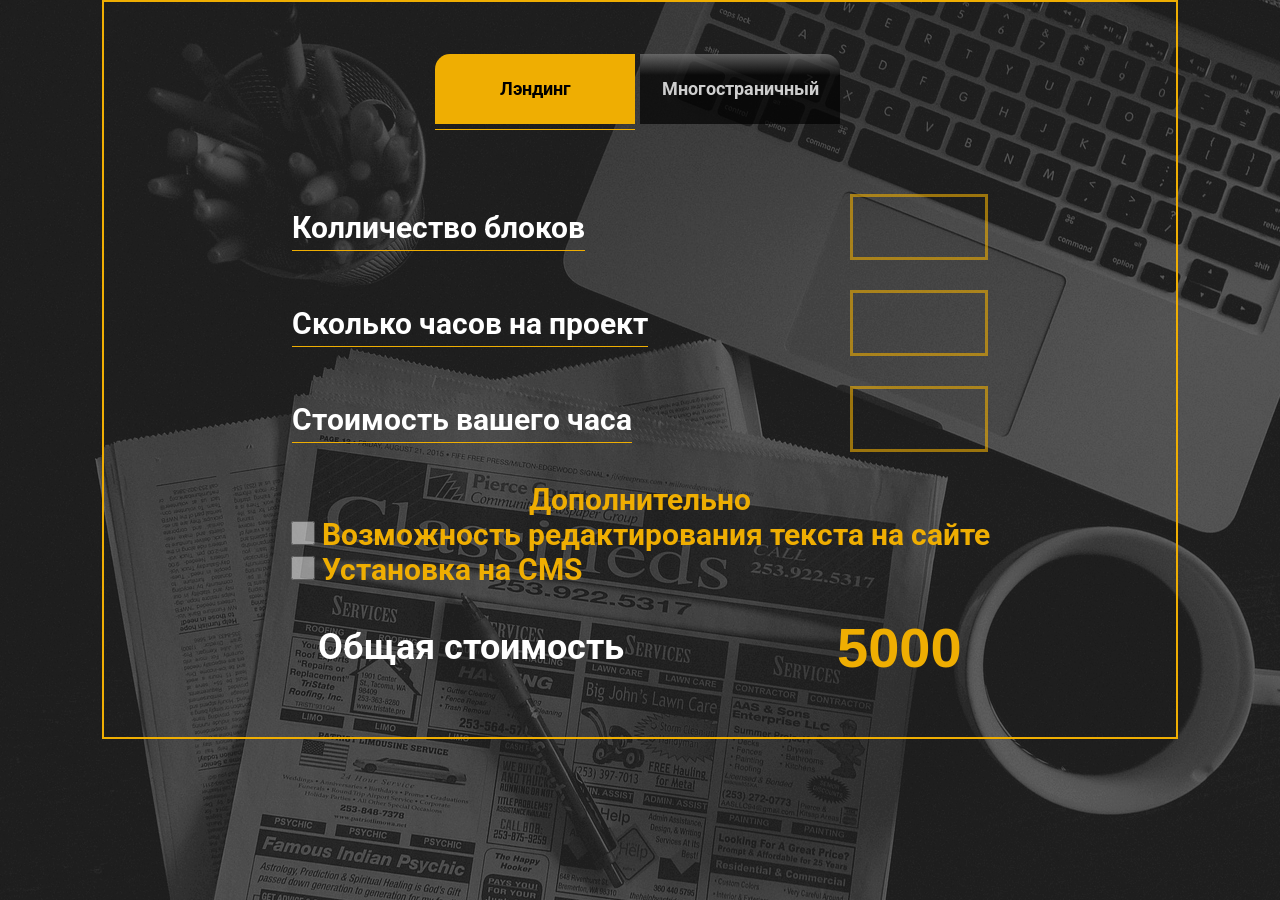
<file: index.html>
<!DOCTYPE html>
<html lang="en">
  <head>
    <meta charset="UTF-8" />
    <meta http-equiv="X-UA-Compatible" content="IE=edge" />
    <meta name="viewport" content="width=device-width, initial-scale=1.0" />
    <title>Document</title>
    <link rel="preconnect" href="https://fonts.googleapis.com" />
    <link rel="preconnect" href="https://fonts.gstatic.com" crossorigin />
    <link
      href="https://fonts.googleapis.com/css2?family=Roboto:ital,wght@0,100;0,300;0,400;0,500;1,900&display=swap"
      rel="stylesheet"
    />
    <link rel="stylesheet" href="style.css" />
  </head>
  <body>
    <div class="calc">
      <div class="tabs">
        <div class="tabs">
          <div class="tab-left active">Лэндинг</div>
          <div class="tab-right">Многостраничный</div>
        </div>
      </div>
      <div class="blocks" id="blocks-block">
        <div class="blocks-title">Колличество блоков</div>
        <input type="number" class="counter" id="counter-block" />
      </div>
      <div class="blocks" id="pages-block">
        <div class="blocks-title">Колличество страниц</div>
        <input type="number" class="counter" id="counter-pages" />
      </div>
      <div class="blocks">
        <div class="blocks-title">Сколько часов на проект</div>
        <input type="number" class="counter" id="counter-hours" />
      </div>
      <div class="blocks">
        <div class="blocks-title">Стоимость вашего часа</div>
        <input type="number" class="counter" id="counter-rate" />
      </div>
      <div class="addiction">
        <div class="addiction-title">Дополнительно</div>
        <div class="addiction-block">
          <input class="checkbox" type="checkbox" id="changes-check" />
          Возможность редактирования текста на сайте
        </div>
        <div class="addiction-block">
          <input class="checkbox" type="checkbox" id="changes-cms" />
          Установка на CMS
        </div>
      </div>
      <div class="total">
        Общая стоимость
        <input value="5000" type="text" class="total-count" id="total-value" />
      </div>
    </div>
    <script
      src="https://code.jquery.com/jquery-3.6.0.min.js"
      integrity="sha256-/xUj+3OJU5yExlq6GSYGSHk7tPXikynS7ogEvDej/m4="
      crossorigin="anonymous"
    ></script>
    <script src="script.js"></script>
  </body>
</html>
</file>
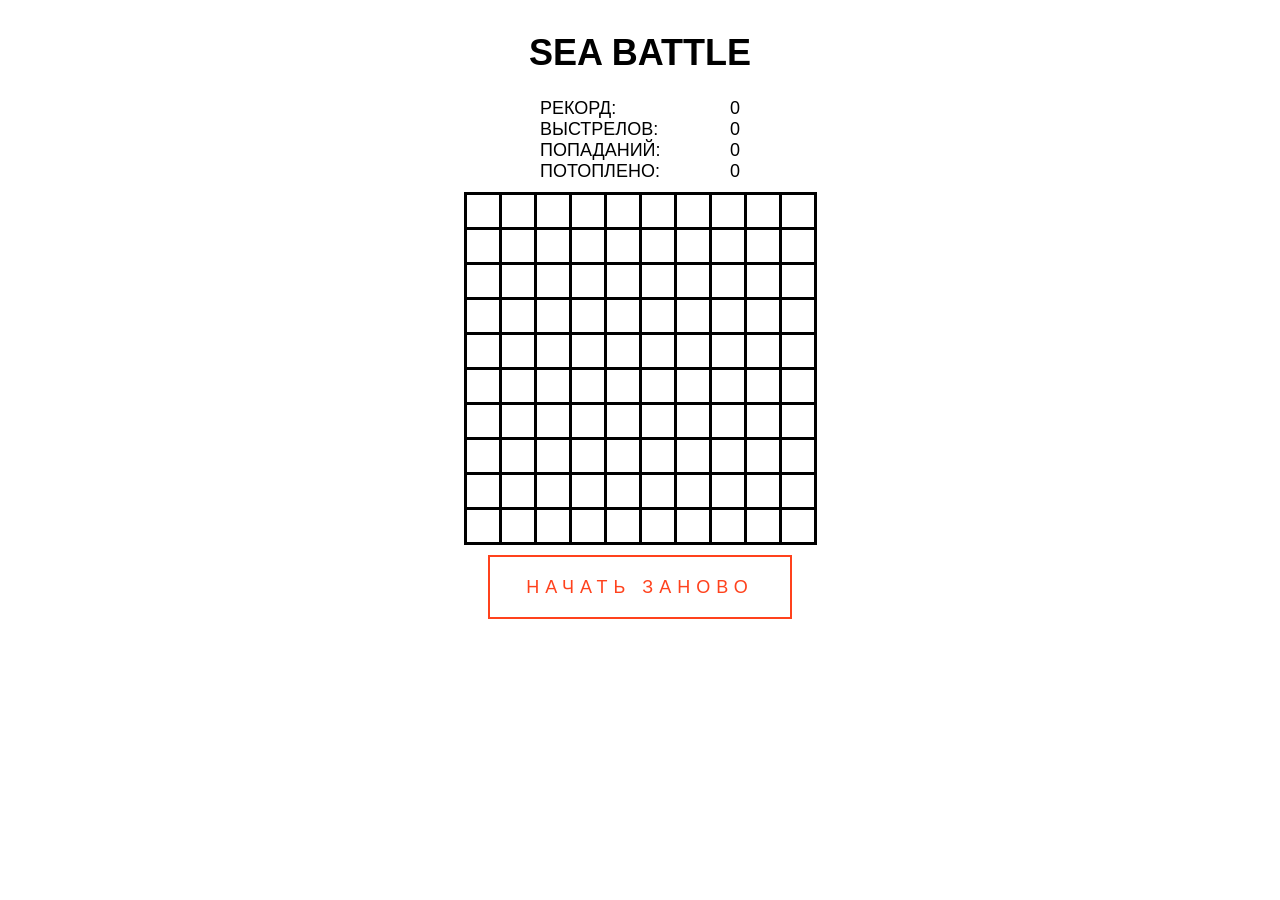
<file: SeaBattle/index.html>
<!DOCTYPE html>
<html lang="en">
  <head>
    <meta charset="utf-8" />
    <link
      rel="apple-touch-icon"
      sizes="57x57"
      href="favicon/apple-icon-57x57.png"
    />
    <link
      rel="apple-touch-icon"
      sizes="60x60"
      href="favicon/apple-icon-60x60.png"
    />
    <link
      rel="apple-touch-icon"
      sizes="72x72"
      href="favicon/apple-icon-72x72.png"
    />
    <link
      rel="apple-touch-icon"
      sizes="76x76"
      href="favicon/apple-icon-76x76.png"
    />
    <link
      rel="apple-touch-icon"
      sizes="114x114"
      href="favicon/apple-icon-114x114.png"
    />
    <link
      rel="apple-touch-icon"
      sizes="120x120"
      href="favicon/apple-icon-120x120.png"
    />
    <link
      rel="apple-touch-icon"
      sizes="144x144"
      href="favicon/apple-icon-144x144.png"
    />
    <link
      rel="apple-touch-icon"
      sizes="152x152"
      href="favicon/apple-icon-152x152.png"
    />
    <link
      rel="apple-touch-icon"
      sizes="180x180"
      href="favicon/apple-icon-180x180.png"
    />
    <link
      rel="icon"
      type="image/png"
      sizes="192x192"
      href="favicon/android-icon-192x192.png"
    />
    <link
      rel="icon"
      type="image/png"
      sizes="32x32"
      href="favicon/favicon-32x32.png"
    />
    <link
      rel="icon"
      type="image/png"
      sizes="96x96"
      href="favicon/favicon-96x96.png"
    />
    <link
      rel="icon"
      type="image/png"
      sizes="16x16"
      href="favicon/favicon-16x16.png"
    />
    <meta name="msapplication-TileColor" content="#ffffff" />
    <meta
      name="msapplication-TileImage"
      content="favicon/ms-icon-144x144.png"
    />
    <meta name="theme-color" content="#ffffff" />
    <title>Battleship</title>
    <link rel="stylesheet" href="style/style.css" />
  </head>

  <body>
    <main>
      <h1 class="header">Sea Battle</h1>
      <section>
        <ul>
          <li class="list"><span>Рекорд:</span><span id="record">0</span></li>
          <li class="list"><span>Выстрелов:</span><span id="shot">0</span></li>
          <li class="list"><span>Попаданий:</span><span id="hit">0</span></li>
          <li class="list"><span>Потоплено:</span><span id="dead">0</span></li>
        </ul>
      </section>
      <div class="board">
        <table id="enemy">
          <tr>
            <td id="00"></td>
            <td id="01"></td>
            <td id="02"></td>
            <td id="03"></td>
            <td id="04"></td>
            <td id="05"></td>
            <td id="06"></td>
            <td id="07"></td>
            <td id="08"></td>
            <td id="09"></td>
          </tr>
          <tr>
            <td id="10"></td>
            <td id="11"></td>
            <td id="12"></td>
            <td id="13"></td>
            <td id="14"></td>
            <td id="15"></td>
            <td id="16"></td>
            <td id="17"></td>
            <td id="18"></td>
            <td id="19"></td>
          </tr>
          <tr>
            <td id="20"></td>
            <td id="21"></td>
            <td id="22"></td>
            <td id="23"></td>
            <td id="24"></td>
            <td id="25"></td>
            <td id="26"></td>
            <td id="27"></td>
            <td id="28"></td>
            <td id="29"></td>
          </tr>
          <tr>
            <td id="30"></td>
            <td id="31"></td>
            <td id="32"></td>
            <td id="33"></td>
            <td id="34"></td>
            <td id="35"></td>
            <td id="36"></td>
            <td id="37"></td>
            <td id="38"></td>
            <td id="39"></td>
          </tr>
          <tr>
            <td id="40"></td>
            <td id="41"></td>
            <td id="42"></td>
            <td id="43"></td>
            <td id="44"></td>
            <td id="45"></td>
            <td id="46"></td>
            <td id="47"></td>
            <td id="48"></td>
            <td id="49"></td>
          </tr>
          <tr>
            <td id="50"></td>
            <td id="51"></td>
            <td id="52"></td>
            <td id="53"></td>
            <td id="54"></td>
            <td id="55"></td>
            <td id="56"></td>
            <td id="57"></td>
            <td id="58"></td>
            <td id="59"></td>
          </tr>
          <tr>
            <td id="60"></td>
            <td id="61"></td>
            <td id="62"></td>
            <td id="63"></td>
            <td id="64"></td>
            <td id="65"></td>
            <td id="66"></td>
            <td id="67"></td>
            <td id="68"></td>
            <td id="69"></td>
          </tr>
          <tr>
            <td id="70"></td>
            <td id="71"></td>
            <td id="72"></td>
            <td id="73"></td>
            <td id="74"></td>
            <td id="75"></td>
            <td id="76"></td>
            <td id="77"></td>
            <td id="78"></td>
            <td id="79"></td>
          </tr>
          <tr>
            <td id="80"></td>
            <td id="81"></td>
            <td id="82"></td>
            <td id="83"></td>
            <td id="84"></td>
            <td id="85"></td>
            <td id="86"></td>
            <td id="87"></td>
            <td id="88"></td>
            <td id="89"></td>
          </tr>
          <tr>
            <td id="90"></td>
            <td id="91"></td>
            <td id="92"></td>
            <td id="93"></td>
            <td id="94"></td>
            <td id="95"></td>
            <td id="96"></td>
            <td id="97"></td>
            <td id="98"></td>
            <td id="99"></td>
          </tr>
        </table>
      </div>
      <a href="#" id="again">
        <span></span>
        <span></span>
        <span></span>
        <span></span>
        Начать заново
      </a>
    </main>
    <script src="script.js"></script>
  </body>
</html>
</file>
<file: style.css>
* {
    margin: 0;
    padding: 0;

}

body {
    height: 100vh;
    background-size: cover;
    background: url(/img/bg.png) center no-repeat;
    font-family: 'Roboto', sans-serif;
}

.calc {
    width: 1072px;
    border: 2px solid #efae02;
    margin: 0 auto;
    display: flex;
    flex-direction: column;
    align-items: center;
}

.tabs {
    width: 100%;
    padding-top: 26px;
    padding-bottom: 35px;
    display: flex;
    justify-content: center;
}

.tab-left,
.tab-right {
    width: 200px;
    height: 70px;
    border-radius: 0 15px 0 0;
    background: rgb(0,0,0);
    background: linear-gradient(0deg, rgba(0,0,0,0.7) 70%, rgba(119,119,119,0.7) 100%);
    margin-right: 5px;
    font-size: 18px;
    font-weight: 700;
    text-align: center;
    line-height: 70px;
    cursor: pointer;
    color:#cecece;
}

.tab-left {
    border-radius: 15px 0  0 0;
}
.active {
    background: #efae02;
    color: #000;
    position: relative;
}
.active:before {
    content:"";
    position:absolute;
    width: 200px;
    height: 1px;
    left: 0;
    bottom: -6px;
    background: #efae02;
}
.counter {
    width: 132px;
    height: 60px;
    border: 3px solid rgba(239, 174, 2, 0.6);
    background-color: transparent;
    text-align: center;
    color: #efae02;
    font-size: 48px;
    font-weight: 700;
}
.blocks {
    width: 65%;
    margin-bottom: 30px;
    display: flex;
    align-items: center;
    justify-content: space-between;
}
.blocks-title {
    position:relative;
    color:#fff;
    font-size: 30px;
    font-weight: 700;
}
.blocks-title:before {
    content:"";
    position:absolute;
    width: 100%;
    height: 1px;
    left: 0;
    bottom: -6px;
    background: #efae02;
}
#pages-block {
    display: none;
}
.addiction {
    font-size: 30px;
    font-weight: 700;
    color: #efae02;
}
.addiction-title {
    text-align: center;
}
.addiction-block {
    text-align: left;
}
.addiction-block input {
    width: 24px;
    height: 24px;
    opacity: 0.5;
}
.total {
    width: 60%;
    display: flex;
    justify-content: space-between;
    align-items: center;
    margin-top: 30px;
    color: #fff;
    font-size: 36px;
    font-weight: 700;
    margin-bottom: 60px;
}
.total-count {
    width: 200px;
    height: 60px;
    background-color: transparent;
    border: none;
    text-align: right;
    font-size: 56px;
    font-weight: 700;
    color: #efae02;
}
</file>
<file: SeaBattle/style/style.css>
body {
    font-family: Arial, Helvetica, sans-serif;
    font-size: 18px;
    text-transform: uppercase;
}

main {
    display: flex;
    justify-content: center;
    align-items: center;
    flex-direction: column;
}

.board {
    margin: 10px;
}

table {
    border-collapse: collapse;

}

td {
    border: 3px solid black;
    width: 30px;
    height: 30px;
    background-position: center;
    background-size: cover;
    background-repeat: no-repeat;
}

ul {
    list-style: none;
    margin: 0;
    padding: 0;
    width: 200px;
}

.list {
  display: flex;
  justify-content: space-between;
}

.hit {
    background-image: url('../img/fire.svg'); 
}


.miss {
    background-image: url('../img/cross.svg'); 
    background-size: 20px;
}

.dead {
    background-image: url('../img/skull.svg'); 
}

a {
    position: relative;
    width: 300px;
    height: 60px;
    text-align: center;
    line-height: 60px;
    text-decoration: none;
    letter-spacing: 6px;
    border: 2px solid rgb(255, 66, 29);
    color: #FF421D;
    transition: 0.5s;
    overflow: hidden;
  }
  a:hover {
    color: #fff;
  }
  a span {
    position: absolute;
    width: 100%;
    height: 100%;
    background: rgba(255, 66, 29, 0.5);
    transition: 0.5s;
    z-index: -1;
  }
  a span:nth-child(1) {
    top: -100%;
    left: -100%;
  }
  a:hover span:nth-child(1) {
    top: 0;
    left: 0;
  }
  a span:nth-child(2) {
    bottom: -100%;
    left: -100%;
  }
  a:hover span:nth-child(2) {
    bottom: 0;
    left: 0;
  }
  a span:nth-child(3) {
    top: -100%;
    right: -100%;
  }
  a:hover span:nth-child(3) {
    top: 0;
    right: 0;
  }
  a span:nth-child(4) {
    bottom: -100%;
    right: -100%;
  }
  a:hover span:nth-child(4) {
    bottom: 0;
    right: 0;
  }
</file>
